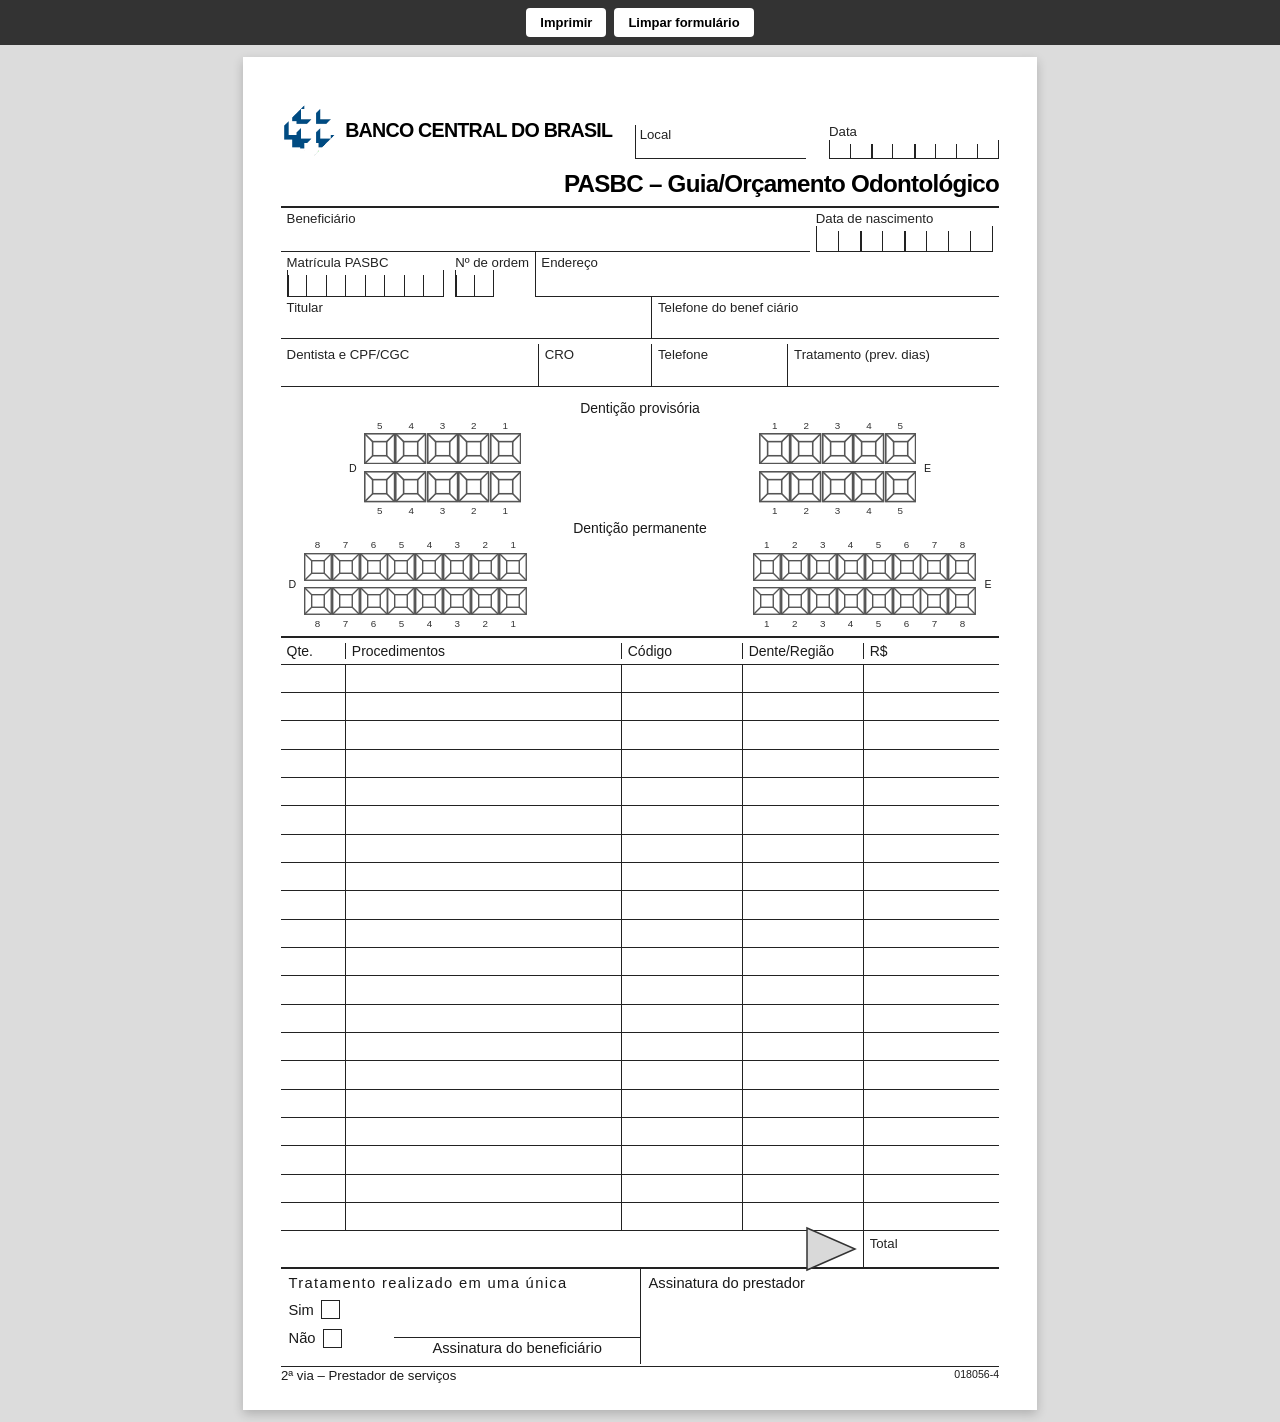
<file: public/Guia Pasbc estrutura/teste.html>
<!DOCTYPE html>
<html lang="pt-BR">
<head>
  <meta charset="utf-8">
  <meta name="viewport" content="width=device-width, initial-scale=1">
  <title>PASBC – Guia/Orçamento Odontológico</title>
  <link rel="stylesheet" href="estilo.css">
</head>
<body>

  <div class="toolbar">
    <button onclick="window.print()">Imprimir</button>
    <button onclick="limpar()">Limpar formulário</button>
  </div>

  <main class="page">

    <!-- CABEÇALHO -->
    <div class="cabecalho-topo">
      <div class="logo-bacen">
        <img src="[data-uri]" alt="Logo Bacen">
        <div class="logo-texto">BANCO CENTRAL DO BRASIL</div>
      </div>
      <div class="campo-local"><span class="lbl">Local</span><input aria-label="Local"></div>
      <div class="campo-data"><span class="lbl">Data</span><div class="comb" data-n="8" data-sep="2,4" data-full="1"></div></div>
    </div>

    <div class="title">PASBC – Guia/Orçamento Odontológico</div>

    <!-- DADOS -->
    <div class="row thick">
      <div class="cell nb grow b"><span class="lbl">Beneficiário</span><input></div>
      <div class="cell nb" style="width:50mm"><span class="lbl">Data de nascimento</span><div class="comb" data-n="8" data-sep="2,4" data-full="1"></div></div>
    </div>
    <div class="row">
      <div class="cell nb"><span class="lbl">Matrícula PASBC</span><div class="comb" data-n="8"></div></div>
      <div class="cell nb"><span class="lbl">Nº de ordem</span><div class="comb" data-n="2"></div></div>
      <div class="cell grow b"><span class="lbl">Endereço</span><input></div>
    </div>
    <div class="row line">
      <div class="cell nb grow" style="min-height:9mm"><span class="lbl">Titular</span><input></div>
      <div class="cell" style="width:92mm;min-height:9mm"><span class="lbl">Telefone do benef ciário</span><input></div>
    </div>
    <div class="row line gap">
      <div class="cell nb grow"><span class="lbl">Dentista e CPF/CGC</span><input></div>
      <div class="cell" style="width:30mm"><span class="lbl">CRO</span><input></div>
      <div class="cell" style="width:36mm"><span class="lbl">Telefone</span><input></div>
      <div class="cell" style="width:56mm"><span class="lbl">Tratamento (prev. dias)</span><input></div>
    </div>

    <!-- ODONTOGRAMA (gerado pelo script) -->
    <div class="odonto">
      <h4>Dentição provisória</h4>
      <div class="arc prov" id="prov"></div>
      <h4 class="perm-title">Dentição permanente</h4>
      <div class="arc perm" id="perm"></div>
    </div>

    <!-- TABELA (linhas geradas pelo script) -->
    <div class="tb" id="tb">
      <div class="tr h"><span>Qte.</span><span>Procedimentos</span><span>Código</span><span>Dente/Região</span><span>R$</span></div>
    </div>

    <div class="total">
      <svg width="52" height="46" viewBox="0 0 52 46" aria-hidden="true"><path d="M2 2l48 21L2 44z" fill="#d9d9d9" stroke="#333" stroke-width="1.5"/></svg>
      <div class="t"><span class="lbl">Total</span><input aria-label="Total"></div>
    </div>

    <!-- ASSINATURAS -->
    <div class="foot">
      <div class="l">
        <p>Tratamento realizado em uma única</p>
        <div class="chk"><span>Sim</span><i onclick="this.classList.toggle('on')"></i></div>
        <div class="chk"><span>Não</span><i onclick="this.classList.toggle('on')"></i></div>
        <div class="sigb">Assinatura do beneficiário</div>
      </div>
      <div class="r">Assinatura do prestador</div>
    </div>
    <div class="legal"><span>2ª via – Prestador de serviços</span><small>018056-4</small></div>

  </main>

  <script>
    // Dente: quadrado + quadrado interno + diagonais (clique para marcar)
    const tooth = `<svg class="tooth" viewBox="0 0 20 20" onclick="this.classList.toggle('on')">
      <rect class="fill" x=".5" y=".5" width="19" height="19" fill="none" stroke="#555"/>
      <rect x="5.5" y="5.5" width="9" height="9" fill="none" stroke="#555"/>
      <path d="M.5 .5L5.5 5.5M19.5 .5L14.5 5.5M.5 19.5L5.5 14.5M19.5 19.5L14.5 14.5" stroke="#555"/></svg>`;

    function grupo(nums, lado) {
      const n = `<div class="nums">${nums.map(x => `<span>${x}</span>`).join('')}</div>`;
      const t = `<div class="teeth">${nums.map(() => tooth).join('')}</div>`;
      return `<div class="grp">${n}${t}${t}${n}<span class="side" style="${lado === 'D' ? 'left:-4mm' : 'right:-4mm'}">${lado}</span></div>`;
    }
    const prov = [5,4,3,2,1], perm = [8,7,6,5,4,3,2,1];
    document.getElementById('prov').innerHTML = grupo(prov, 'D') + grupo([...prov].reverse(), 'E');
    document.getElementById('perm').innerHTML = grupo(perm, 'D') + grupo([...perm].reverse(), 'E');

    // Campos de um caractere por caixa
    document.querySelectorAll('.comb').forEach(c => {
      const n = +c.dataset.n, seps = (c.dataset.sep || '').split(',').map(Number), full = c.dataset.full;
      c.style.width = full ? '100%' : (n * 5.2) + 'mm';
      c.innerHTML = Array.from({length: n}, (_, i) =>
        `<input maxlength="1" ${seps.includes(i) ? 'style="box-shadow: inset 1px 0 0 #222"' : ''} oninput="if(this.value&&this.nextElementSibling)this.nextElementSibling.focus()">`).join('');
    });

    // 20 linhas de procedimentos
    const tb = document.getElementById('tb');
    for (let i = 0; i < 20; i++)
      tb.insertAdjacentHTML('beforeend', '<div class="tr"><input><input><input><input><input></div>');

    function limpar() {
      if (!confirm('Limpar todos os campos?')) return;
      document.querySelectorAll('input').forEach(i => i.value = '');
      document.querySelectorAll('.on').forEach(e => e.classList.remove('on'));
    }
  </script>
</body>
</html>
</file>
<file: public/Guia Pasbc estrutura/estilo.css>
/* ===== GERAL ===== */
* { box-sizing: border-box; }
body { margin: 0; background: #dcdcdc; font-family: Arial, Helvetica, sans-serif; color: #1a1a1a; }

.toolbar { position: sticky; top: 0; z-index: 10; display: flex; gap: 8px; justify-content: center; padding: 8px; background: #333; }
.toolbar button { font: 600 13px Arial; padding: 7px 14px; border: 0; border-radius: 4px; cursor: pointer; background: #fff; }
.toolbar button:hover { background: #ddd; }

.page { width: 210mm; min-height: 297mm; margin: 12px auto; padding: 12mm 10mm 7mm; background: #fff; box-shadow: 0 4px 10px rgba(0,0,0,.2); }

input { font: inherit; color: inherit; border: 0; background: transparent; outline: 0; width: 100%; padding: 0; }
input:focus { background: #fff8d6; }
.lbl { font-size: 3.5mm; color: #222; }

/* ===== CABEÇALHO ===== */
.cabecalho-topo { display: flex; align-items: flex-end; justify-content: space-between; gap: 6mm; }
.logo-bacen { display: flex; align-items: center; gap: 2mm; flex-shrink: 0; }
.logo-bacen img { height: 15mm; width: auto; display: block; }

/* 🟢 TAMANHO DO "BANCO CENTRAL DO BRASIL" */
.logo-texto { font-size: 5.2mm; font-weight: 800; letter-spacing: -.2mm; white-space: nowrap; color: #000; }

.campo-local { flex: 1; max-width: 55mm; height: 9mm; border-left: 1px solid #222; border-bottom: 1px solid #222; padding: 0 1mm; }
.campo-data { width: 45mm; }
.campo-data .comb { height: 5mm; margin-top: 0; }

.title {
  text-align: right;
  font-family: Arial, Helvetica, sans-serif;
  font-weight: bold;
  font-size: 6.4mm;
  letter-spacing: -0.2mm;
  margin: 3mm 0 2mm;
  color: #000;
}

/* ===== LINHAS DE CAMPOS ===== */
.row { display: flex; }
.row.thick { border-top: 2px solid #222; }
.row.line { border-bottom: 1px solid #222; }
.row.gap { margin-top: 1.5mm; }
.cell { display: flex; flex-direction: column; padding: .8mm 1.5mm 0; min-height: 11mm; border-left: 1px solid #222; }
.cell.nb { border-left: 0; }
.cell.b { border-bottom: 1px solid #222; }
.cell input { height: 6mm; font-size: 3.8mm; }
.cell .comb { margin-top: auto; }
.grow { flex: 1; }

/* quadradinhos (um caractere por caixa) */
.comb { display: flex; border: 1px solid #222; border-top: 0; height: 7mm; margin-top: 1.5mm; }
.comb input { flex: 1 1 0; min-width: 0; align-self: flex-end; height: 80%; text-align: center; font-size: 3.8mm; border-left: 1px solid #222; }
.comb input:first-child { border-left: 0; }

/* ===== ODONTOGRAMA ===== */
.odonto { margin-top: 2mm; padding-top: 1.5mm; }
.odonto h4 { margin: 0; text-align: center; font-weight: 400; font-size: 3.7mm; }
.arc { display: flex; justify-content: space-between; }
.arc.prov { padding: 0 22mm; }
.arc.perm { padding: 0 6mm; }
.grp { display: flex; flex-direction: column; gap: .6mm; position: relative; margin-top: 1mm; }
.nums, .teeth { display: flex; }
.nums span { font-size: 2.6mm; color: #333; text-align: center; }
.teeth + .teeth { margin-top: 1.2mm; }
.side { position: absolute; top: 50%; transform: translateY(-50%); font-size: 2.8mm; }
.tooth { display: block; cursor: pointer; }
.tooth rect.fill { fill: #fff; }
.tooth.on rect.fill { fill: #9a9a9a; }
.prov .tooth, .prov .nums span { width: 8.3mm; }
.prov .tooth { height: 8.3mm; }
.perm .tooth, .perm .nums span { width: 7.4mm; }
.perm .tooth { height: 7.4mm; }
.perm-title { margin-top: 1mm !important; }

/* ===== TABELA ===== */
.tb { margin-top: 2mm; border-top: 2px solid #222; }
.tr { display: grid; grid-template-columns: 17mm 1fr 32mm 32mm 36mm; border-bottom: 1px solid #222; }
.tr > * { border-left: 1px solid #222; padding: 0 1.5mm; }
.tr > *:first-child { border-left: 0; }
.tr.h { font-size: 3.7mm; height: 7mm; align-items: center; }
.tr:not(.h) { height: 7.5mm; }
.tr input { height: 100%; font-size: 3.7mm; }

/* ===== TOTAL ===== */
.total { display: flex; justify-content: flex-end; align-items: center; border-bottom: 2px solid #222; height: 10mm; }
.total svg { margin-right: 1.5mm; }
.total .t { width: 36mm; border-left: 1px solid #222; height: 100%; padding: 1mm 1.5mm; font-size: 3.7mm; }
.total .t input { height: 5mm; }

/* ===== RODAPÉ ===== */
.foot { display: grid; grid-template-columns: 1fr 1fr; min-height: 25mm; }
.foot .l { padding: 1.5mm 2mm; position: relative; }
.foot .l p { margin: 0 0 1.5mm; letter-spacing: .35mm; font-size: 3.9mm; }
.chk { display: flex; align-items: center; gap: 2mm; margin: 2.5mm 0; font-size: 3.9mm; }
.chk i { width: 5mm; height: 5mm; border: 1px solid #222; display: inline-block; cursor: pointer; position: relative; }
.chk i.on::after { content: "✕"; position: absolute; inset: 0; display: grid; place-items: center; font-style: normal; font-size: 3.6mm; }
.sigb { position: absolute; left: 30mm; right: 0; bottom: 2mm; border-top: 1px solid #222; text-align: center; font-size: 3.9mm; padding-top: .5mm; }
.foot .r { border-left: 1px solid #222; padding: 1.5mm 2mm; font-size: 3.9mm; }
.legal { display: flex; justify-content: space-between; font-size: 3.5mm; margin-top: .5mm; border-top: 1px solid #222; padding-top: .5mm; }
.legal small { font-size: 2.8mm; }

/* ===== IMPRESSÃO ===== */
@page { size: A4; margin: 0; }
@media print {
  body { background: #fff; margin: 0; }
  .toolbar { display: none !important; }
  .page { margin: 0; box-shadow: none; }
  input:focus { background: transparent; }
  * { -webkit-print-color-adjust: exact; print-color-adjust: exact; }
}
</file>
